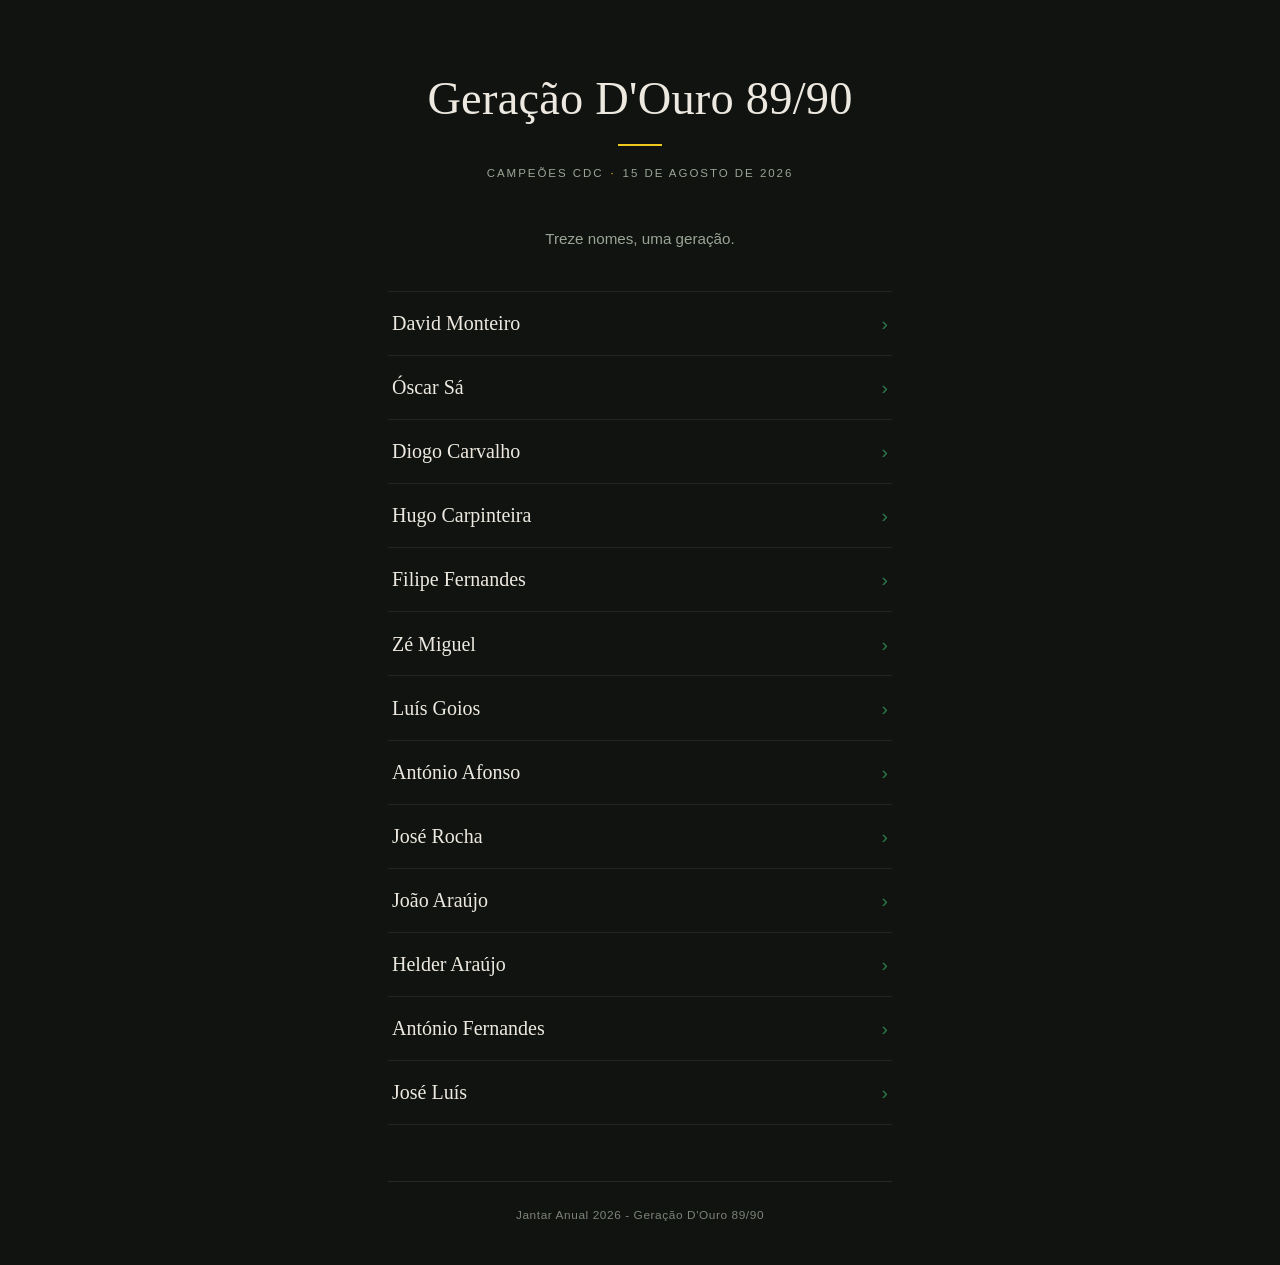
<file: index.html>
<!DOCTYPE html>
<html lang="pt-PT">
<head>
<meta charset="UTF-8">
<meta name="viewport" content="width=device-width, initial-scale=1">
<meta name="robots" content="noindex, nofollow">
<title>Geração D'Ouro 89/90</title>
<link rel="stylesheet" href="css/estilo.css">
</head>
<body>
<main class="pagina">

  <header class="cabecalho">
    <h1 class="nome">Geração D'Ouro 89/90</h1>
    <hr class="filete">
    <p class="subtitulo">Campeões CDC <span class="ponto">&middot;</span> 15 de agosto de 2026</p>
  </header>

  <p class="intro">Treze nomes, uma geração.</p>

  <ul class="lista">
    <li><a href="davidmonteiro/">David Monteiro</a></li>
    <li><a href="oscarsa/">Óscar Sá</a></li>
    <li><a href="diogocarvalho/">Diogo Carvalho</a></li>
    <li><a href="hugocarpinteira/">Hugo Carpinteira</a></li>
    <li><a href="filipefernandes/">Filipe Fernandes</a></li>
    <li><a href="zemiguel/">Zé Miguel</a></li>
    <li><a href="luisgoios/">Luís Goios</a></li>
    <li><a href="antonioafonso/">António Afonso</a></li>
    <li><a href="joserocha/">José Rocha</a></li>
    <li><a href="joaoaraujo/">João Araújo</a></li>
    <li><a href="helderaraujo/">Helder Araújo</a></li>
    <li><a href="antoniofernandes/">António Fernandes</a></li>
    <li><a href="joseluis/">José Luís</a></li>
  </ul>

  <footer class="rodape">
    Jantar Anual 2026 - Geração D'Ouro 89/90
  </footer>

</main>
</body>
</html>
</file>
<file: css/estilo.css>
/* Geração D'Ouro 89/90 — Jantar Anual 2026
   Mobile-first. Sem fontes externas, sem CDNs, sem rastreio. */

:root {
  --fundo: #101310;
  --texto: #ede9e0;
  --suave: #9ba595;
  --tenue: #7c8478;
  --verde: #2c7c4e;
  --amarelo: #efc81c;
  --serifada: Georgia, "Times New Roman", Times, serif;
  --sem-serifa: -apple-system, BlinkMacSystemFont, "Segoe UI", Roboto,
    "Helvetica Neue", Arial, sans-serif;
}

* {
  box-sizing: border-box;
}

html {
  -webkit-text-size-adjust: 100%;
}

body {
  margin: 0;
  background: var(--fundo);
  color: var(--texto);
  font-family: var(--sem-serifa);
  font-size: 17px;
  line-height: 1.6;
  -webkit-font-smoothing: antialiased;
}

.pagina {
  max-width: 34rem;
  margin: 0 auto;
  padding: 3.25rem 1.25rem 2.5rem;
}

/* Cabeçalho ------------------------------------------------------------ */

.cabecalho {
  text-align: center;
  margin-bottom: 2.75rem;
}

.nome {
  font-family: var(--serifada);
  font-weight: 400;
  font-size: 2.3rem;
  line-height: 1.15;
  letter-spacing: 0.005em;
  margin: 0;
}

.filete {
  width: 44px;
  height: 2px;
  border: 0;
  background: var(--amarelo);
  margin: 1.15rem auto;
}

.subtitulo {
  margin: 0;
  font-size: 0.72rem;
  letter-spacing: 0.17em;
  text-transform: uppercase;
  color: var(--suave);
}

.subtitulo .ponto {
  color: var(--amarelo);
  margin: 0 0.15em;
}

/* Imagens -------------------------------------------------------------- */

.figura {
  margin: 0 0 1.75rem;
}

.figura img {
  display: block;
  width: 100%;
  height: auto;
  border-radius: 10px;
}

/* Jantar Anual --------------------------------------------------------- */

.jantar {
  margin-top: 3.5rem;
}

.jantar[hidden] {
  display: none;
}

.separador {
  border: 0;
  border-top: 1px solid rgba(44, 124, 78, 0.55);
  margin: 0 0 2.25rem;
}

.jantar h2 {
  font-family: var(--serifada);
  font-weight: 400;
  font-size: 1.55rem;
  color: var(--amarelo);
  text-align: center;
  margin: 0 0 0.5rem;
}

.data {
  text-align: center;
  margin: 0 0 2rem;
  font-size: 0.72rem;
  letter-spacing: 0.17em;
  text-transform: uppercase;
  color: var(--suave);
}

/* Rodapé --------------------------------------------------------------- */

.rodape {
  margin-top: 3.5rem;
  padding-top: 1.5rem;
  border-top: 1px solid rgba(237, 233, 224, 0.1);
  text-align: center;
  font-size: 0.74rem;
  letter-spacing: 0.05em;
  color: var(--tenue);
}

/* Página de entrada ---------------------------------------------------- */

.intro {
  text-align: center;
  color: var(--suave);
  font-size: 0.95rem;
  margin: 0 0 2.5rem;
}

.lista {
  list-style: none;
  margin: 0;
  padding: 0;
}

.lista li {
  border-bottom: 1px solid rgba(237, 233, 224, 0.09);
}

.lista li:first-child {
  border-top: 1px solid rgba(237, 233, 224, 0.09);
}

.lista a {
  display: flex;
  justify-content: space-between;
  align-items: baseline;
  gap: 1rem;
  padding: 0.95rem 0.25rem;
  font-family: var(--serifada);
  font-size: 1.25rem;
  color: var(--texto);
  text-decoration: none;
}

.lista a::after {
  content: "\203A";
  color: var(--verde);
  font-family: var(--sem-serifa);
  font-size: 1.2rem;
}

/* Foco visível para navegação por teclado ------------------------------ */

a:focus-visible {
  outline: 2px solid var(--amarelo);
  outline-offset: 3px;
}

/* Ecrãs maiores -------------------------------------------------------- */

@media (min-width: 40rem) {
  .pagina {
    padding-top: 4.5rem;
  }

  .nome {
    font-size: 2.9rem;
  }
}
</file>
